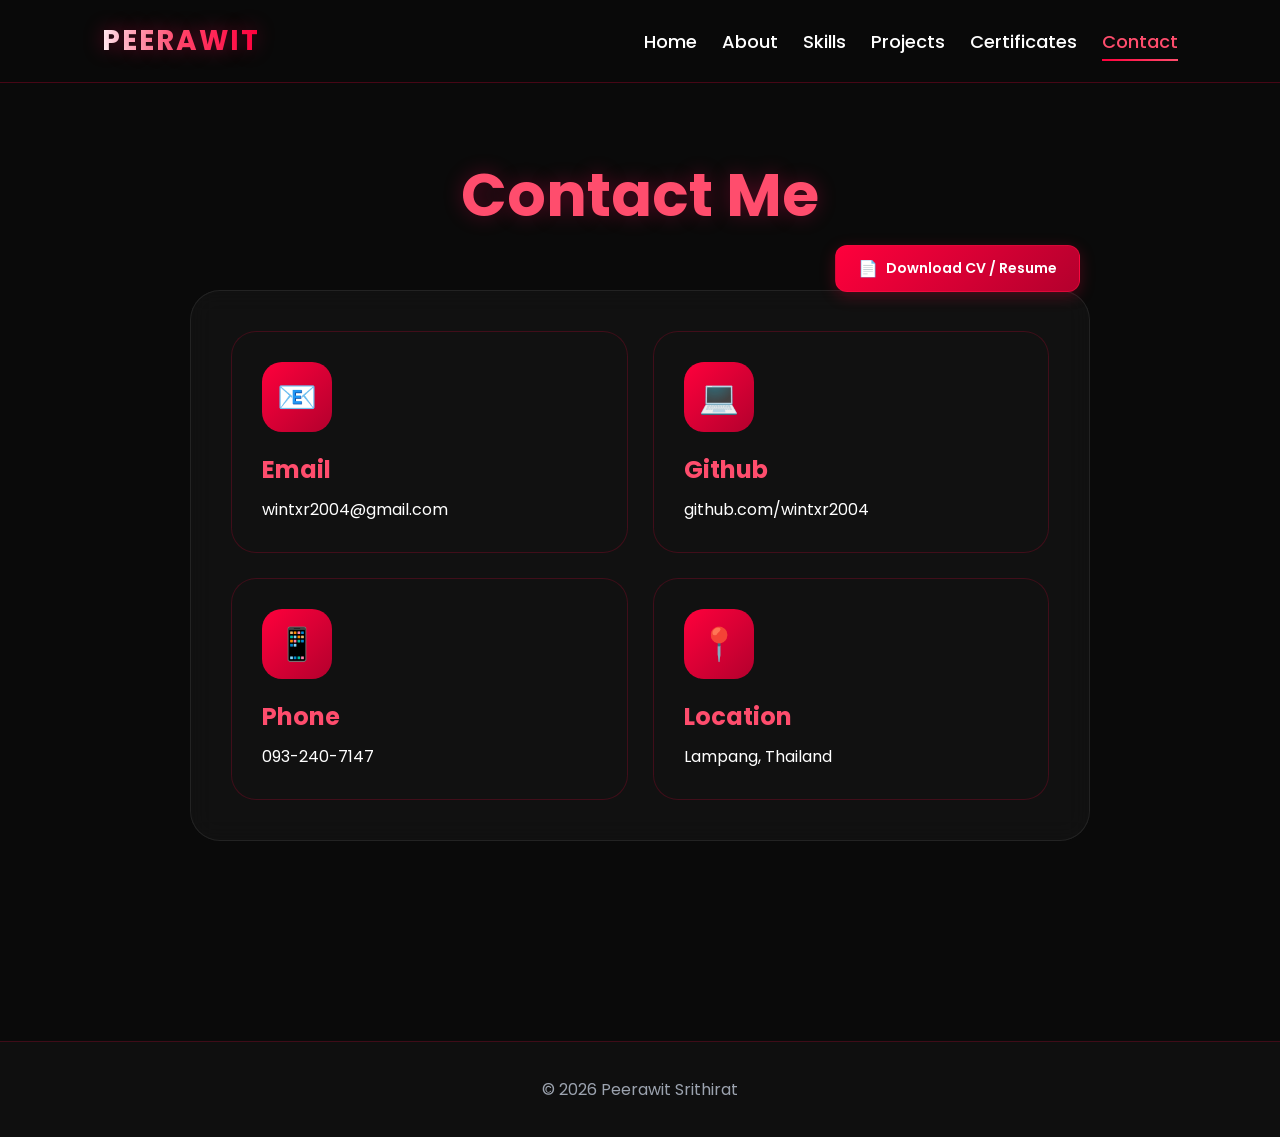
<file: contact.html>
<!DOCTYPE html>
<html lang="en">
<head>
  <meta charset="UTF-8">
  <meta name="viewport" content="width=device-width, initial-scale=1.0">
  <title>Contact</title>

  <link rel="stylesheet" href="style.css">

  <link rel="preconnect" href="https://fonts.googleapis.com">
  <link rel="preconnect" href="https://fonts.gstatic.com" crossorigin>

  <link href="https://fonts.googleapis.com/css2?family=Poppins:wght@300;400;500;600;700;800&display=swap" rel="stylesheet">
</head>

<body>

<header>

  <div class="logo">PEERAWIT</div>

  <nav>
    <a href="index.html">Home</a>
    <a href="about.html">About</a>
    <a href="skills.html">Skills</a>
    <a href="projects.html">Projects</a>
    <a href="certificates.html">Certificates</a>
    <a href="contact.html" class="active">Contact</a>
  </nav>

</header>

<section class="page-section contact-section">

  <h1>Contact Me</h1>

  <div class="contact-container">
    
    <!-- DOWNLOAD CV -->

    <a href="https://drive.google.com/file/d/1HABCkd6hZTKyDQVqKqqKvLcmLyPLHwjn/view?usp=sharing"
       target="_blank"
       class="btn-download-pdf">

      <span class="pdf-icon">📄</span>
      Download CV / Resume

    </a>

    <!-- CONTACT BOX -->

    <div class="contact-box">

      <!-- EMAIL -->

      <a href="mailto:wintxr2004@gmail.com" class="contact-item">

        <div class="contact-icon">📧</div>

        <div class="contact-text">

          <h2>Email</h2>

          <p>
            wintxr2004@gmail.com
          </p>

        </div>

      </a>

      <!-- GITHUB -->

      <a href="https://github.com/wintxr2004"
         target="_blank"
         class="contact-item">

        <div class="contact-icon">💻</div>

        <div class="contact-text">

          <h2>Github</h2>

          <p>
            github.com/wintxr2004
          </p>

        </div>

      </a>

      <!-- PHONE -->

      <a href="tel:0932407147" class="contact-item">

        <div class="contact-icon">📱</div>

        <div class="contact-text">

          <h2>Phone</h2>

          <p>
            093-240-7147
          </p>

        </div>

      </a>

      <!-- LOCATION -->

      <a href="https://maps.google.com/?q=Lampang+Thailand"
         target="_blank"
         class="contact-item">

        <div class="contact-icon">📍</div>

        <div class="contact-text">

          <h2>Location</h2>

          <p>
            Lampang, Thailand
          </p>

        </div>

      </a>

    </div>

  </div>

</section>

<footer>
  © 2026 Peerawit Srithirat
</footer>

</body>
</html>
</file>
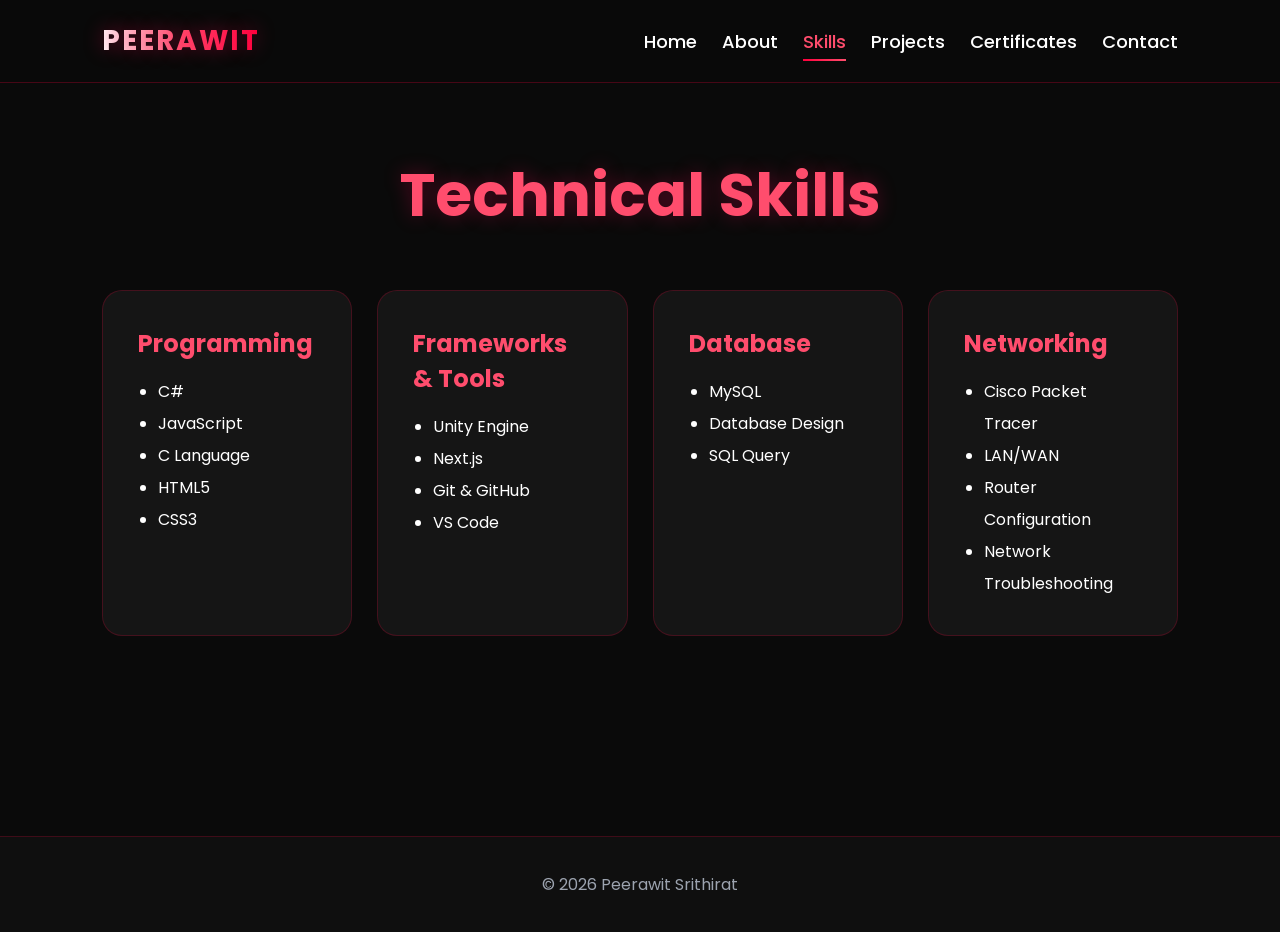
<file: skills.html>
<!DOCTYPE html>
<html lang="en">
<head>
  <meta charset="UTF-8">
  <meta name="viewport" content="width=device-width, initial-scale=1.0">
  <title>Skills</title>

  <link rel="stylesheet" href="style.css">
</head>
<body>

<header>

  <div class="logo">PEERAWIT</div>

  <nav>
    <a href="index.html">Home</a>
    <a href="about.html" >About</a>
    <a href="skills.html" class="active">Skills</a>
    <a href="projects.html">Projects</a>
    <a href="certificates.html">Certificates</a>
    <a href="contact.html">Contact</a>
  </nav>

</header>

<section class="page-section">

  <h1>Technical Skills</h1>

  <div class="skills-grid">

    <div class="skill-card">
      <h2>Programming</h2>

      <ul>
        <li>C#</li>
        <li>JavaScript</li>
        <li>C Language</li>
        <li>HTML5</li>
        <li>CSS3</li>
      </ul>
    </div>

    <div class="skill-card">
      <h2>Frameworks & Tools</h2>

      <ul>
        <li>Unity Engine</li>
        <li>Next.js</li>
        <li>Git & GitHub</li>
        <li>VS Code</li>
      </ul>
    </div>

    <div class="skill-card">
      <h2>Database</h2>

      <ul>
        <li>MySQL</li>
        <li>Database Design</li>
        <li>SQL Query</li>
      </ul>
    </div>

    <div class="skill-card">
      <h2>Networking</h2>

      <ul>
        <li>Cisco Packet Tracer</li>
        <li>LAN/WAN</li>
        <li>Router Configuration</li>
        <li>Network Troubleshooting</li>
      </ul>
    </div>

  </div>

</section>

<footer>
  © 2026 Peerawit Srithirat
</footer>

</body>
</html>
</file>
<file: style.css>
/* ==================================================
   GOOGLE FONT
================================================== */
@import url('https://fonts.googleapis.com/css2?family=Poppins:wght=300;400;500;600;700;800&display=swap');

/* ==================================================
   RESET & BASE
================================================== */
*{
  margin:0;
  padding:0;
  box-sizing:border-box;
}

html{
  scroll-behavior:smooth;
}

body{
  font-family:'Poppins',sans-serif;
  background:#0a0a0a;
  color:white;
  overflow-x:hidden;
}

/* ==================================================
   SCROLLBAR
================================================== */
::-webkit-scrollbar{
  width:10px;
}

::-webkit-scrollbar-track{
  background:#0f0f0f;
}

::-webkit-scrollbar-thumb{
  background:linear-gradient(
    180deg,
    #ff003c,
    #ff4d6d
  );
  border-radius:20px;
}

/* ==================================================
   HEADER
================================================== */
header{
  position:fixed;
  top:0;
  width:100%;
  padding:20px 8%;

  display:flex;
  justify-content:space-between;
  align-items:center;

  background:rgba(10,10,10,0.92);
  backdrop-filter:blur(12px);
  -webkit-backdrop-filter:blur(12px);

  border-bottom:1px solid rgba(255,0,60,0.25);
  z-index:1000;
}

.logo{
  font-size:28px;
  font-weight:700;
  letter-spacing:2px;

  background:linear-gradient(
    90deg,
    #ffffff,
    #ff4d6d,
    #ff003c
  );

  background-clip:text;
  -webkit-background-clip:text;
  color:transparent;
  -webkit-text-fill-color:transparent;

  text-shadow:0 0 20px rgba(255,0,85,0.4);
}
/* =========================
   JOB TITLE
========================= */

.job-container{
  margin-top:30px;

  display:flex;
  flex-direction:column;
  gap:12px;
}

/* HEADING */

.job-heading{
  font-size:1rem;
  font-weight:600;
  color:#ff4d88;
  letter-spacing:1px;
}

/* ROW */

.job-row{
  display:flex;
  gap:15px;
  flex-wrap:wrap;
}

/* TAG */

.job-title{
  font-size:0.85rem;
  font-weight:500;
  letter-spacing:0.5px;

  color:#ffffffcc;

  padding:8px 16px;

  border:1px solid #ff004c50;
  border-radius:30px;

  background:#111;

  transition:0.3s;
}

.job-title:hover{
  color:#ff4d88;
  border-color:#ff004c;
  transform:translateY(-3px);
}
/* ==================================================
   NAVBAR
================================================== */
nav{
  display:flex;
  align-items:center;
  flex-wrap:wrap;
}

nav a{
  color:white;
  text-decoration:none;
  margin-left:25px;
  font-size:18px;
  font-weight:500;
  transition:0.3s ease;
  position:relative;
}

nav a:hover,
nav .active{
  color:#ff4d6d;
}

nav a::after{
  content:"";
  position:absolute;
  left:0;
  bottom:-6px;

  width:0%;
  height:2px;

  background:linear-gradient(
    90deg,
    #ff003c,
    #ff4d6d
  );

  transition:0.3s ease;
}

nav a:hover::after,
nav .active::after{
  width:100%;
}

/* ==================================================
   HERO SECTION
================================================== */
.hero{
  min-height:100vh;
  padding:150px 8%;
  display:flex;
  align-items:center;
  justify-content:space-between;
  gap:60px;
  position:relative;
  overflow:hidden;
}

.hero::before{
  content:"";
  position:absolute;
  top:0;
  left:0;
  width:100%;
  height:100%;

  background:linear-gradient(
    rgba(0,0,0,0.75),
    rgba(0,0,0,0.85)
  ),
  url("https://lh3.googleusercontent.com/d/1QitB2jrqNgPaOFxRHR4P3NuGTqZB4Na_");

  background-size:cover;
  background-position:center;

  opacity:0.35;
  z-index:-1;
}

/* ==================================================
   HERO TEXT
================================================== */
.hero-left{
  flex:1;
}

.hero-left h3{
  font-size:28px;
  color:#ff4d6d;
  margin-bottom:10px;
}

.hero-left h1{
  font-size:75px;
  margin:20px 0;

  background:linear-gradient(
    90deg,
    #ffffff 0%,
    #ff4d6d 20%,
    #ff003c 45%,
    #ff1744 70%,
    #ff6b81 90%,
    #ffffff 100%
  );

  background-size:300% auto;
  background-clip:text;
  -webkit-background-clip:text;
  color:transparent;
  -webkit-text-fill-color:transparent;

  animation:textGlow 5s linear infinite;
}

.hero-left h2{
  font-size:35px;
  color:#d1d5db;
}

.hero-left p{
  margin-top:25px;
  line-height:2;
  color:#9ca3af;
  max-width:700px;
  font-size:17px;
}

/* ==================================================
   PROFILE IMAGE
================================================== */
.hero-right{
  position:relative;
}

/* แสงฟุ้งสีแดง */
.hero-right::before{
  content:"";
  position:absolute;
  top:50%;
  left:50%;

  width:420px;
  height:420px;
  transform:translate(-50%,-50%);
  border-radius:50%;

  background:radial-gradient(
    circle,
    rgba(255,0,60,0.55) 0%,
    rgba(255,50,90,0.40) 25%,
    rgba(179,0,45,0.30) 50%,
    rgba(255,0,0,0.15) 70%,
    transparent 85%
  );

  filter:blur(60px);
  z-index:-1;
  animation:floatGlow 4s ease-in-out infinite alternate;
}

/* รูปโปรไฟล์หลัก */
.hero-right img{
  width:360px;
  height:360px;
  border-radius:50%;

  object-fit:cover;
  object-position:center 20%;
  border:5px solid #ff1744;

  animation:floatImage 3s ease-in-out infinite alternate;

  box-shadow:
  0 0 25px rgba(255,0,85,0.55),
  0 0 55px rgba(255,0,60,0.35),
  0 0 100px rgba(179,0,45,0.25);
}

/* ==================================================
   BUTTONS
================================================== */
.btn{
  display:inline-block;
  padding:14px 32px;

  background:linear-gradient(
    135deg,
    #ff003c,
    #b3002d
  );

  color:white;
  text-decoration:none;
  border-radius:14px;
  font-weight:600;
  transition:0.3s cubic-bezier(0.4, 0, 0.2, 1);
  box-shadow:0 0 20px rgba(255,0,85,0.25);
}

.btn:hover{
  transform:translateY(-5px) scale(1.03);
  box-shadow:0 0 25px rgba(255,0,85,0.45);
}

.btn-outline{
  background:transparent;
  border:2px solid #ff1744;
  color:#ff4d6d;
}

/* ==================================================
   HOME INFO
================================================== */
.home-info{
  padding:40px 8%;
  display:grid;
  grid-template-columns:repeat(auto-fit,minmax(250px,1fr));
  gap:25px;
}

.info-card{
  background:#151515;
  border:1px solid rgba(255,0,60,0.2);
  padding:40px;
  border-radius:25px;
  text-align:center;
  transition:0.3s ease;
}

.info-card:hover{
  transform:translateY(-5px);
  border-color:#ff1744;
  box-shadow:0 0 25px rgba(255,0,85,0.2);
}

.info-card h2{
  font-size:45px;
  color:#ff4d6d;
  margin-bottom:10px;
}

.info-card p{
  color:#9ca3af;
}

/* ==================================================
   PAGE SECTION
================================================== */
.page-section{
  padding:150px 8%;
}

.page-section h1{
  font-size:60px;
  margin-bottom:50px;
  color:#ff4d6d;
  text-align:center;
  text-shadow:0 0 20px rgba(255,0,85,0.3);
}

/* ==================================================
   IMAGE SLIDER
================================================== */
.slider{
  width:100%;
  max-width:820px;
  height:420px;
  margin:0 auto 30px; 
  border-radius:35px;
  overflow:hidden;
  position:relative;
  border:1px solid rgba(255,0,60,0.25);
  box-shadow:
  0 0 40px rgba(255,0,85,0.12),
  0 15px 50px rgba(0,0,0,0.45);
  backdrop-filter:blur(10px);
  -webkit-backdrop-filter:blur(10px);
}

.slides{
  width:700%;
  height:100%;
  display:flex;
}

.slides input{
  display:none;
}

.slide{
  width:14.285%;
  transition:1s ease;
  position:relative;
  overflow:hidden;
}

.slide img{
  width:100%;
  height:100%;
  object-fit:cover;
  transition:0.6s ease;
}

.slide::after{
  content:"";
  position:absolute;
  left:0;
  top:0;
  width:100%;
  height:100%;
  background:linear-gradient(
    to top,
    rgba(0,0,0,0.55),
    transparent
  );
}

.slider:hover img{
  transform:scale(1.03);
}

#radio1:checked ~ .first{ margin-left:0; }
#radio2:checked ~ .first{ margin-left:-14.285%; }
#radio3:checked ~ .first{ margin-left:-28.57%; }
#radio4:checked ~ .first{ margin-left:-42.855%; }
#radio5:checked ~ .first{ margin-left:-57.14%; } /* แก้ไขจุดพิมพ์ผิดเอาเครื่องหมายเซมิโคลอนส่วนเกินออกแล้ว */
#radio6:checked ~ .first{ margin-left:-71.425%; }
#radio7:checked ~ .first{ margin-left:-85.71%; }

.navigation-manual{
  position:absolute;
  width:100%;
  bottom:25px;
  display:flex;
  justify-content:center;
  gap:12px;
}

.manual-btn{
  border:2px solid #ff1744;
  padding:7px;
  border-radius:50%;
  cursor:pointer;
  transition:0.3s ease;
  background:rgba(255,255,255,0.15);
  backdrop-filter:blur(10px);
  -webkit-backdrop-filter:blur(10px);
}

.manual-btn:hover{
  background:#ff1744;
  transform:scale(1.15);
  box-shadow:0 0 15px rgba(255,0,85,0.5);
}

/* ==================================================
   ABOUT LEAD TEXT
================================================== */
.about-lead-text {
  max-width: 820px;         
  margin: 0 auto 50px;      
  text-align: left;         
  padding: 0 5px;
}

.about-lead-text p {
  color: #9ca3af;
  line-height: 1.8;
  font-size: 16px;
  margin-bottom: 8px;       
}

.about-lead-text p:last-child {
  margin-bottom: 0;         
}

/* ==================================================
   ABOUT GRID 
================================================== */
.about-grid {
  max-width: 820px;         
  margin: 0 auto;
  display: grid;
  grid-template-columns: 1fr; 
  gap: 30px;                
}

.about-box {
  background: rgba(21, 21, 21, 0.6); 
  padding: 35px 40px; 
  border-radius: 20px;
  border: 1px solid rgba(255, 0, 60, 0.15); 
  transition: 0.3s cubic-bezier(0.4, 0, 0.2, 1);
  backdrop-filter: blur(16px);
  -webkit-backdrop-filter: blur(16px);
  box-shadow: 0 15px 35px rgba(0, 0, 0, 0.4);
}

.about-box:hover {
  transform: translateY(-5px);
  border-color: #ff1744;
  box-shadow: 0 10px 30px rgba(255, 0, 85, 0.15);
}

.about-box h2 {
  font-size: 28px; 
  color: #ffffff;           
  margin-bottom: 15px;
  font-weight: 700;
}

.about-box p {
  font-size: 16px;
  color: #9ca3af;
  margin-bottom: 8px;
  line-height: 1.6;
}

.about-box p:last-child {
  margin-bottom: 0;
}

.about-box ul {
  margin-left: 20px;
  line-height: 1.9;
  color: #9ca3af;
  font-size: 16px;
}

/* ==================================================
   SKILLS, PROJECTS, CONTACT, CERTIFICATES & FOOTER
================================================== */
.skills-grid{
  display:grid;
  grid-template-columns:repeat(auto-fit,minmax(250px,1fr));
  gap:25px;
}

.skill-card{
  background:#151515;
  padding:35px;
  border-radius:20px;
  border:1px solid rgba(255,0,60,0.2);
  transition:0.3s ease;
}

.skill-card:hover{
  transform:translateY(-5px);
  border-color:#ff1744;
  box-shadow:0 0 25px rgba(255,0,85,0.15);
}

.skill-card h2{
  color:#ff4d6d;
  margin-bottom:15px;
}

.skill-card ul{
  margin-left:20px;
  line-height:2;
}

.projects-grid{
  display:flex;
  flex-direction:column;
  gap:40px;
}

.project-link{
  text-decoration:none;
  color:inherit;
  display:block;
}

.project-card{
  display:flex;
  align-items:center;
  background:#151515;
  border-radius:20px;
  overflow:hidden;
  border:1px solid rgba(255,0,60,0.2);
  transition:0.3s cubic-bezier(0.4, 0, 0.2, 1);
}

.project-card:hover{
  transform:translateY(-5px);
  border-color:#ff1744;
  box-shadow:0 0 25px rgba(255,0,85,0.15);
}

.project-card .img-container{
  overflow:hidden;
  border-radius:22px;
  margin:15px;
  flex-shrink:0;
}

.project-card img{
  width:260px;
  height:180px;
  object-fit:cover;
  border-radius:22px;
  transition:0.4s ease;
}

.project-card:hover img{
  transform:scale(1.05);
}

.project-content{
  padding:35px 35px 35px 15px;
  flex:1;
}

.project-content h2{
  color:#ff4d6d;
  margin-bottom:15px;
}

.project-content p{
  margin:20px 0;
  line-height:1.9;
  color:#d1d5db;
}

.contact-container {
  max-width: 900px;
  margin: auto;
  position: relative;
}

.btn-download-pdf {
  position: absolute;
  top: -45px;                 
  right: 10px;                
  background: linear-gradient(135deg, #ff003c, #b3002d);
  color: white;
  text-decoration: none;
  padding: 10px 22px;
  border-radius: 12px;
  font-size: 14px;
  font-weight: 600;
  display: flex;
  align-items: center;
  gap: 8px;
  border: 1px solid rgba(255, 23, 68, 0.4);
  box-shadow: 0 4px 15px rgba(255, 0, 60, 0.25);
  transition: 0.3s cubic-bezier(0.4, 0, 0.2, 1);
  z-index: 10;
}

.btn-download-pdf:hover {
  transform: translateY(-3px);
  box-shadow: 0 8px 25px rgba(255, 0, 60, 0.45);
  border-color: #ff1744;
}

.pdf-icon {
  font-size: 16px;
}

.contact-box{
  width: 100%;
  display:grid;
  grid-template-columns:repeat(2,1fr);
  gap:25px;
  padding:40px;
  border-radius:30px;
  background:rgba(255,255,255,0.03);
  border:1px solid rgba(255,255,255,0.08);
  backdrop-filter:blur(12px);
  -webkit-backdrop-filter:blur(12px);
}

.contact-item{
  background:#111111;
  border:1px solid rgba(255,0,60,0.2);
  border-radius:25px;
  padding:30px;
  transition:0.4s cubic-bezier(0.4, 0, 0.2, 1);
  text-decoration:none;
  color:white;
  display:block;
}

.contact-item:hover{
  transform:translateY(-8px);
  border-color:#ff1744;
  box-shadow:0 0 25px rgba(255,0,85,0.25);
}

.contact-icon{
  width:70px;
  height:70px;
  display:flex;
  align-items:center;
  justify-content:center;
  border-radius:20px;
  font-size:32px;
  margin-bottom:20px;
  background:linear-gradient(
    135deg,
    #ff003c,
    #b3002d
  );
}

.contact-text h2{
  color:#ff4d6d;
  margin-bottom:10px;
  font-size:24px;
}

.certificate-grid{
  display:grid;
  grid-template-columns:repeat(auto-fit,minmax(320px,1fr));
  gap:30px;
}

.certificate-card{
  background:#151515;
  border-radius:20px;
  overflow:hidden;
  border:1px solid rgba(255,0,60,0.2);
  transition:0.3s ease;
}

.certificate-card:hover{
  transform:translateY(-8px);
  border-color:#ff1744;
  box-shadow:0 0 25px rgba(255,0,85,0.15);
}

.certificate-card img{
  width:100%;
  height:220px;
  object-fit:cover;
}

.certificate-content{
  padding:25px;
}

.certificate-content h2{
  color:#ff4d6d;
  margin-bottom:15px;
}

footer{
  text-align:center;
  padding:35px;
  border-top:1px solid rgba(255,0,60,0.2);
  color:#9ca3af;
  margin-top:50px;
  background:#0f0f0f;
}

@keyframes floatGlow{
  from{ transform:translate(-50%,-50%) scale(1); }
  to{ transform:translate(-50%,-50%) scale(1.08); }
}

@keyframes floatImage{
  from{ transform:translateY(0px); }
  to{ transform:translateY(-15px); }
}

@keyframes textGlow{
  from{ background-position:0% center; }
  to{ background-position:300% center; }
}

/* ==================================================
   MOBILE VERSION
================================================== */
@media (max-width:768px){
  header{
    padding:15px 5%;
    flex-direction:column;
    gap:15px;
  }

  .logo{
    font-size:24px;
    letter-spacing:3px;
    text-shadow:0 0 15px rgba(255,0,85,0.5);
  }

  nav{
    width:100%;
    justify-content:center;
    gap:10px;
  }

  nav a{
    margin:0;
    padding:10px 16px;
    border-radius:14px;
    font-size:14px;
    background:rgba(255,255,255,0.04);
    border:1px solid rgba(255,255,255,0.05);
    backdrop-filter:blur(10px);
    -webkit-backdrop-filter:blur(10px);
  }

  nav a::after{
    display:none;
  }

  nav a:hover{
    background:#ff003c;
    transform:translateY(-3px);
    box-shadow:0 0 20px rgba(255,0,85,0.4);
  }

  .hero{
    flex-direction:column-reverse;
    text-align:center;
    padding:190px 6% 90px;
    gap:45px;
  }

  .hero-right::before{
    width:260px;
    height:260px;
  }

  .hero-right img{
    width:230px;
    height:230px;
    border:4px solid #ff1744;
    box-shadow:
    0 0 30px rgba(255,0,85,0.65),
    0 0 80px rgba(179,0,45,0.35);
  }

  .hero-left h1{
    font-size:46px;
    line-height:1.15;
  }

  .hero-left h2{
    font-size:24px;
  }

  .hero-left p{
    font-size:15px;
    line-height:1.9;
  }

  .hero-buttons{
    display:flex;
    flex-direction:column;
    align-items:center;
    gap:15px;
  }

  .btn{
    width:100%;
    max-width:260px;
    margin:0;
    border-radius:18px;
  }

  .home-info{
    grid-template-columns:1fr;
    padding:20px 6%;
  }

  .about-lead-text {
    text-align: center;
    padding: 0 20px;
    font-size: 15px;
    margin-bottom: 30px;
  }

  .about-grid {
    padding: 0 10px;
  }

  .skills-grid,
  .certificate-grid{
    grid-template-columns:1fr;
  }

  .slider{
    height:230px;
    max-width:100%;
    border-radius:24px;
    margin-bottom:30px;
  }

  .manual-btn{
    padding:5px;
  }

  .slider-description h2{
    font-size:28px;
  }

  .slider-description p{
    font-size:15px;
    line-height:1.9;
  }

  .project-card{
    flex-direction:column;
    padding:15px;
    border-radius:28px;
  }

  .project-card .img-container {
    margin: 0;
    width: 100%;
  }

  .project-card img{
    width:100%;
    height: 200px;
    padding:0;
    border-radius:22px;
  }

  .project-content{
    padding:25px 10px 15px;
    text-align:center;
  }

  .contact-container {
    display: flex;
    flex-direction: column;
    gap: 20px;
    padding: 0 10px;
  }

  .btn-download-pdf {
    position: static;
    margin: 0 auto;
    width: 100%;
    max-width: 280px;
    justify-content: center;
  }

  .contact-box{
    grid-template-columns:1fr;
    padding:20px;
  }

  .contact-item{
    text-align:center;
    border-radius:22px;
  }

  .contact-icon{
    margin:auto auto 20px;
  }

  .page-section{
    padding:110px 6%;
  }

  .page-section h1{
    font-size:38px;
    margin-bottom: 25px; 
  }

  footer{
    font-size:14px;
  }
}
</file>
